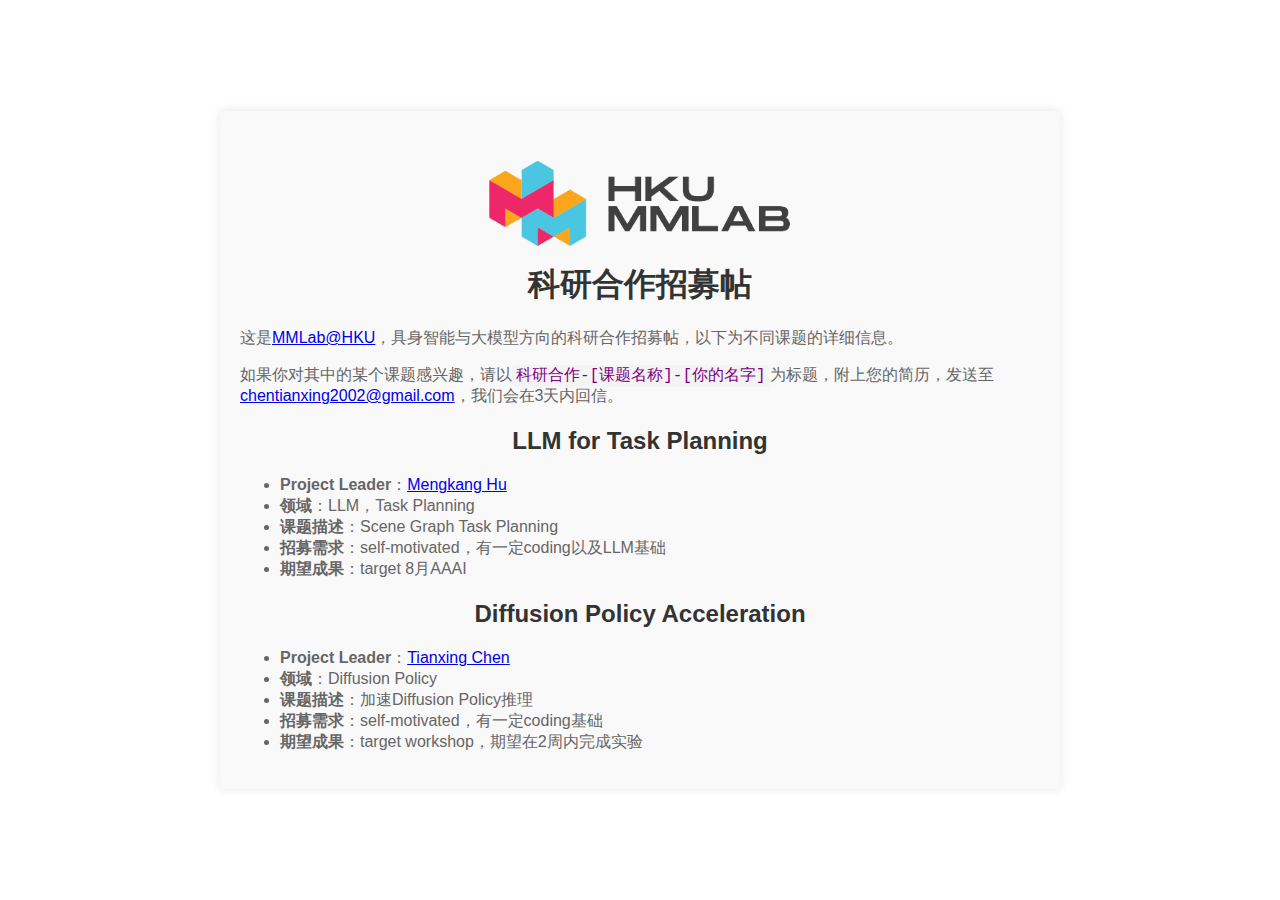
<file: co-operation/index.html>
<!DOCTYPE html>
<html lang="zh">
<head>
    <meta charset="UTF-8">
    <title>科研合作帖</title>
    <style>
        /* 添加CSS样式来居中页面内容 */
        body {
            font-family: Arial, sans-serif;
            margin: 0;
            padding: 0;
            display: flex;
            justify-content: center;
            align-items: center;
            height: 100vh; /* 使用视口高度来居中内容 */
            background: #fff; /* 背景颜色 */
        }
        .container {
            width: 80%; /* 容器宽度，根据需要调整 */
            max-width: 800px; /* 最大宽度，防止在大屏幕上过宽 */
            padding: 20px;
            box-shadow: 0 0 10px rgba(0, 0, 0, 0.1); /* 轻微的阴影效果 */
            background: #f9f9f9; /* 内容区域背景颜色 */
        }
        h1, h2, h3 {
            color: #333;
            text-align: center; /* 标题居中 */
        }
        p, ul, pre {
            color: #666;
            text-align: justify; /* 文本两端对齐 */
        }
        code {
            font-family: 'Courier New', Courier, monospace;
            background-color: #f4f4f4;
            padding: 2px 4px;
            border-radius: 4px;
        }
    </style>
</head>
<body>
    <div class="container">
        <!-- 页面内容 -->
        <h1><img src="./files/hkummlab.png" style="width: 40%"><br>科研合作招募帖</h1>
        <p>这是<a href="https://mmlab-hku.com/">MMLab@HKU</a>，具身智能与大模型方向的科研合作招募帖，以下为不同课题的详细信息。</p>
        <p style="text-align: left;">如果你对其中的某个课题感兴趣，请以<code style="color: purple">科研合作-[课题名称]-[你的名字]</code>为标题，附上您的简历，发送至<a href="mailto:chentianxing2002@gmail.com">chentianxing2002@gmail.com</a>，我们会在3天内回信。</p>
        
        <h2>LLM for Task Planning</h2>
        <ul>
            <li><b>Project Leader</b>：<a href="https://aaron617.github.io/">Mengkang Hu</a></li>
            <li><b>领域</b>：LLM，Task Planning</li>
            <!-- <ul>
                <li>子项目一</li>
                <li><code>子项目二</code> - 带代码样式的文本</li>
            </ul> -->
            <li><b>课题描述</b>：Scene Graph Task Planning</li>
            <li><b>招募需求</b>：self-motivated，有一定coding以及LLM基础</li>
            <li><b>期望成果</b>：target 8月AAAI</li>
        </ul>
        <h2>Diffusion Policy Acceleration</h2>
        <ul>
            <li><b>Project Leader</b>：<a href="https://tianxingchen.github.io">Tianxing Chen</a></li>
            <li><b>领域</b>：Diffusion Policy</li>
            <!-- <ul>
                <li>子项目一</li>
                <li><code>子项目二</code> - 带代码样式的文本</li>
            </ul> -->
            <li><b>课题描述</b>：加速Diffusion Policy推理</li>
            <li><b>招募需求</b>：self-motivated，有一定coding基础</li>
            <li><b>期望成果</b>：target workshop，期望在2周内完成实验</li>
        </ul>
    </div>
</body>
</html>
</file>
